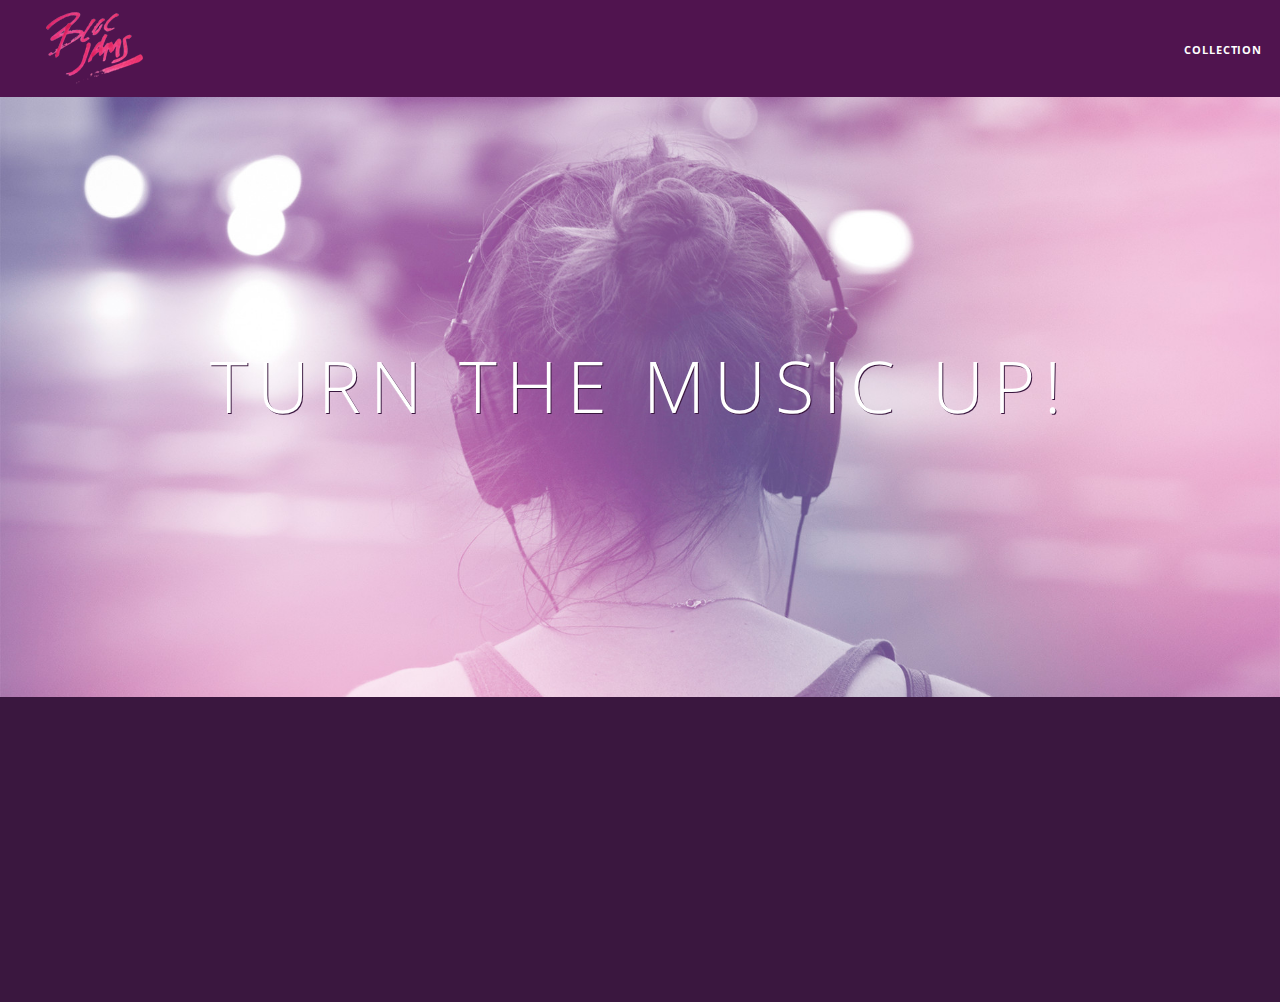
<file: index.html>
<!DOCTYPE html>
<html>
    <head>
      <title>Bloc Jams</title>
        <meta name="viewport" content="width=device-width, initial-scale=1">
        <link rel="stylesheet" type="text/css" href="http://fonts.googleapis.com/css?family=Open+Sans:400,800,600,700,300">
        <link rel="stylesheet" type="text/css" href="http://code.ionicframework.com/ionicons/2.0.1/css/ionicons.min.css">
        <link rel="stylesheet" type="text/css" href="styles/normalize.css">
        <link rel="stylesheet" type="text/css" href="styles/main.css">
        <link rel="stylesheet" type="text/css" href="styles/landing.css">
      </head>
<body class="landing">
    <nav class="navbar"> <!-- nav bar -->
      <a href="index.html" class="logo">
          <img src="assets/images/bloc_jams_logo.png" alt="bloc jams logo">
      </a>
        <div class="links-container">
          <a href="collection.html" class="navbar-link">collection</a>
        </div>
    </nav>
        <section class="hero-content"> <!-- hero content -->
          <h1 class="hero-title">Turn the music up!</h1>
        </section>
            <section class="selling-points container clearfix"> <!-- selling points -->
              <div class="point column third">
                <span class="ion-music-note"></span>
                  <h5 class="point-title">Choose your music</h5>
                  <p class="point-description">The world is full of music; why should you have to listen to music that someone else chose?</p>
                </div>
                    <div class="point column third">
                      <span class="ion-radio-waves"></span>
                        <h5 class="point-title">Unlimited, streaming, ad-free</h5>
                        <p class="point-description">No arbitrary limits. No distractions.</p>
                    </div>
                        <div class="point column third">
                          <span class="ion-iphone"></span>
                            <h5 class="point-title">Mobile enabled</h5>
                            <p class="point-description">Listen to your music on the go. This streaming service is available on all mobile platforms.</p>
                        </div>
        </section>
            <script src="scripts/utilities.js"></script>
            <script src="https://code.jquery.com/jquery-2.1.3.min.js"></script>
            <script src="scripts/landing.js"></script>
</body>
</html>
</file>
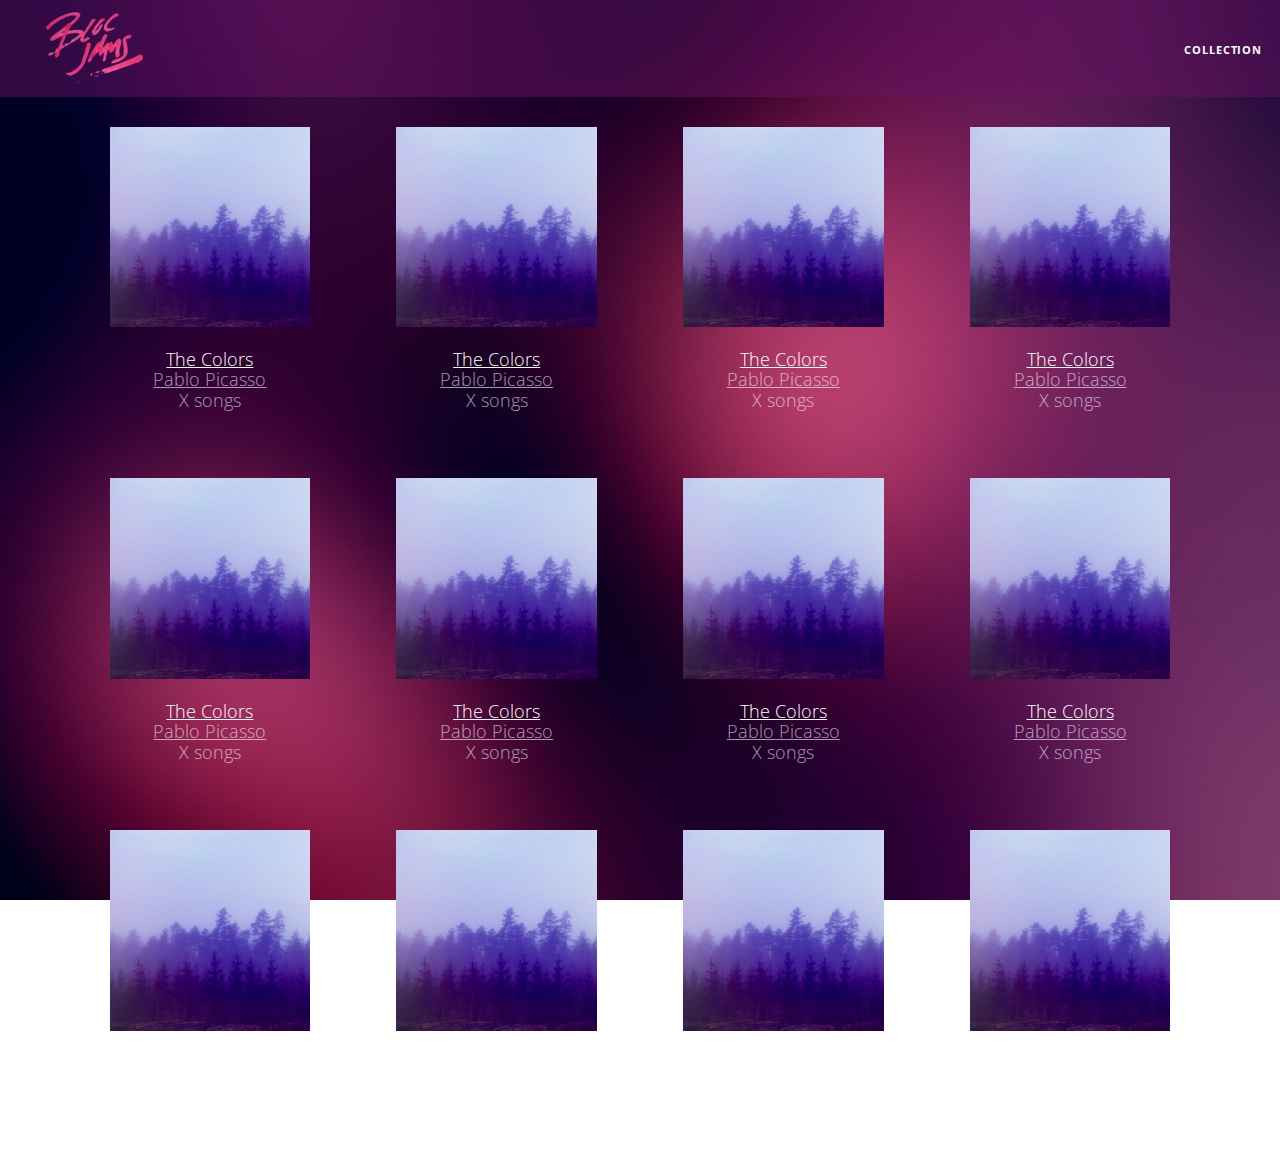
<file: collection.html>
<!DOCTYPE html>
<html>
    <head>
        <title>Bloc Jams</title>
        <meta name="viewport" content="width=device-width, initial-scale=1">
        <link rel="stylesheet" type="text/css" href="http://fonts.googleapis.com/css?family=Open+Sans:400,800,600,700,300">
        <link rel="stylesheet" type="text/css" href="http://code.ionicframework.com/ionicons/2.0.1/css/ionicons.min.css">
        <link rel="stylesheet" type="text/css" href="styles/normalize.css">
        <link rel="stylesheet" type="text/css" href="styles/main.css">
        <link rel="stylesheet" type="text/css" href="styles/collection.css">
    </head>
<body class="collection">
  <nav class="navbar"> <!-- nav bar -->
    <a href="index.html" class="logo">
      <img src="assets/images/bloc_jams_logo.png" alt="bloc jams logo">
    </a>
         <div class="links-container">
            <a href="collection.html" class="navbar-link">collection</a>
         </div>
  </nav>
      <section class="album-covers container clearfix">

</section>
  <script src="https://code.jquery.com/jquery-2.1.3.min.js"></script>
  <script src="scripts/collection.js"></script>
</body>
</html>
</file>
<file: styles/main.css>
*, *::before, *::after {
    -moz-box-sizing: border-box;
    -webkit-box-sizing: border-box;
    box-sizing: border-box;
}

html {
     height: 100%; /* makes sure our HTML takes up 100% of the browser window */
     font-size: 100%;
 }

 body {
     font-family: 'Open Sans'; /* sets our font to the "Open Sans" typeface */
     color: white;             /* sets the text color to white */
     min-height: 100%;         /* says the height of the body must be, at minimum, 100% of the window */
 }

 .navbar {
     position: relative;
     padding: 0.5rem;
     background-color: rgba(101,18,95,0.5);
     z-index: 1;
 }

 .navbar .logo {
     position: relative; /* positioning will be explained in a resource */
     left: 2rem;
     cursor: pointer;  /* produces the finger-pointer icon when you hover over the logo */
 }

 .navbar .links-container {
     display: table;
     position: absolute;
     top: 0;
     right: 0;
     height: 100px;
     color: white;
     /* #3 */
     text-decoration: none;
 }

 .links-container .navbar-link {
     display: table-cell;
     position: relative;
     height: 100%;
     padding-left: 1rem;
     padding-right: 1rem;
     /* #4 */
     vertical-align: middle;
     color: white;
     font-size: 0.625rem;
     letter-spacing: 0.05rem;
     font-weight: 700;
     text-transform: uppercase;
     /* #3 */
     text-decoration: none;
     cursor: pointer;
 }

   /* #5 */
 .links-container .navbar-link:hover {
     color: rgb(233,50,117);
 }


 .links-container .navbar-link:active {
    background-color:white;
 }

 .container {
     margin: 0 auto;
     max-width: 64rem;
 }

 .container.narrow {
    max-width: 56rem;
}

 /* Medium and small screens (640px) */
 @media (min-width: 640px) {
   html { font-size: 112%; }
 }

 .column {
         float: left;
         padding-left: 1rem;
         padding-right: 1rem;
     }

 .column.full { width: 100%; }
    .column.two-thirds { width: 66.7%; }
    .column.half { width: 50%; }
    .column.third { width: 33.3%; }
    .column.fourth { width: 25%; }
    .column.flow-opposite { float: right; }
 }

 /* Large screens (1024px) */
 @media (min-width: 1024px) {
   html { font-size: 120%;
      }
 }

 .clearfix::before,
.clearfix::after {
   content: " ";
   display: table;
}

.clearfix::after {
   clear: both;
}
</file>
<file: styles/landing.css>
body.landing {
    background-color: rgb(58,23,63);
}

.hero-content {
    position: relative;
    min-height: 600px;
    background-image: url(../assets/images/bloc_jams_bg.jpg);
    background-repeat: no-repeat;
    background-position: center center;
    background-size: cover;
}

.hero-content .hero-title {
    position: absolute;
    top: 40%;
    -webkit-transform: translateY(-50%);
    -moz-transform: translateY(-50%);
    transform: translateY(-50%);
    width: 100%;
    text-align: center;
    font-size: 4rem;
    font-weight: 300;
    text-transform: uppercase;
    letter-spacing: 0.5rem;
    text-shadow: 1px 1px 0px rgb(58,23,63);
}

.selling-points {
    position: relative;
}

.point {
    position: relative;
    padding: 2rem;
    text-align: center;
    opacity: 0;
         -webkit-transform: scaleX(0.9) translateY(3rem);
         -moz-transform: scaleX(0.9) translateY(3rem);
         transform: scaleX(0.9) translateY(3rem);
         -webkit-transition: all 0.25s ease-in-out;
         -moz-transition: all 0.25s ease-in-out;
         transition: all 0.25s ease-in-out;
         -webkit-transition-delay: 0.2s;
         -moz-transition-delay: 0.2s;
         transition-delay: 0.2s;


}

.point .point-title {
    font-size: 1.25rem;
}

.ion-music-note,
.ion-radio-waves,
.ion-iphone {
    color: rgb(233,50,117);
    font-size: 5rem;
}
</file>
<file: styles/collection.css>
body.collection {
     background-image: url(../assets/images/blurred_backgrounds/blur_bg_2.jpg);
     background-repeat: no-repeat;
     background-attachment: fixed;
     background-position: center center;
     background-size: cover;
 }

 .album-covers {
     position: relative;
 }

 .collection-album-container {
     position: relative;
     margin-top: 30px;
     margin-bottom: 20px;
     text-align: center;
 }

 .collection-album-container .caption {
     margin-top: 10px;
 }

 .collection-album-container .caption p {
     font-size: 1rem;
     font-weight: 300;
     color: rgba(255, 255, 255, 0.6);
 }

 .collection-album-container .caption p a {
     color: rgba(255, 255, 255, 0.6);
 }

 .collection-album-container .caption p a.album-name {
     color: white;
 }

 .collection-album-container img {
     width: 80%;
 }
</file>
